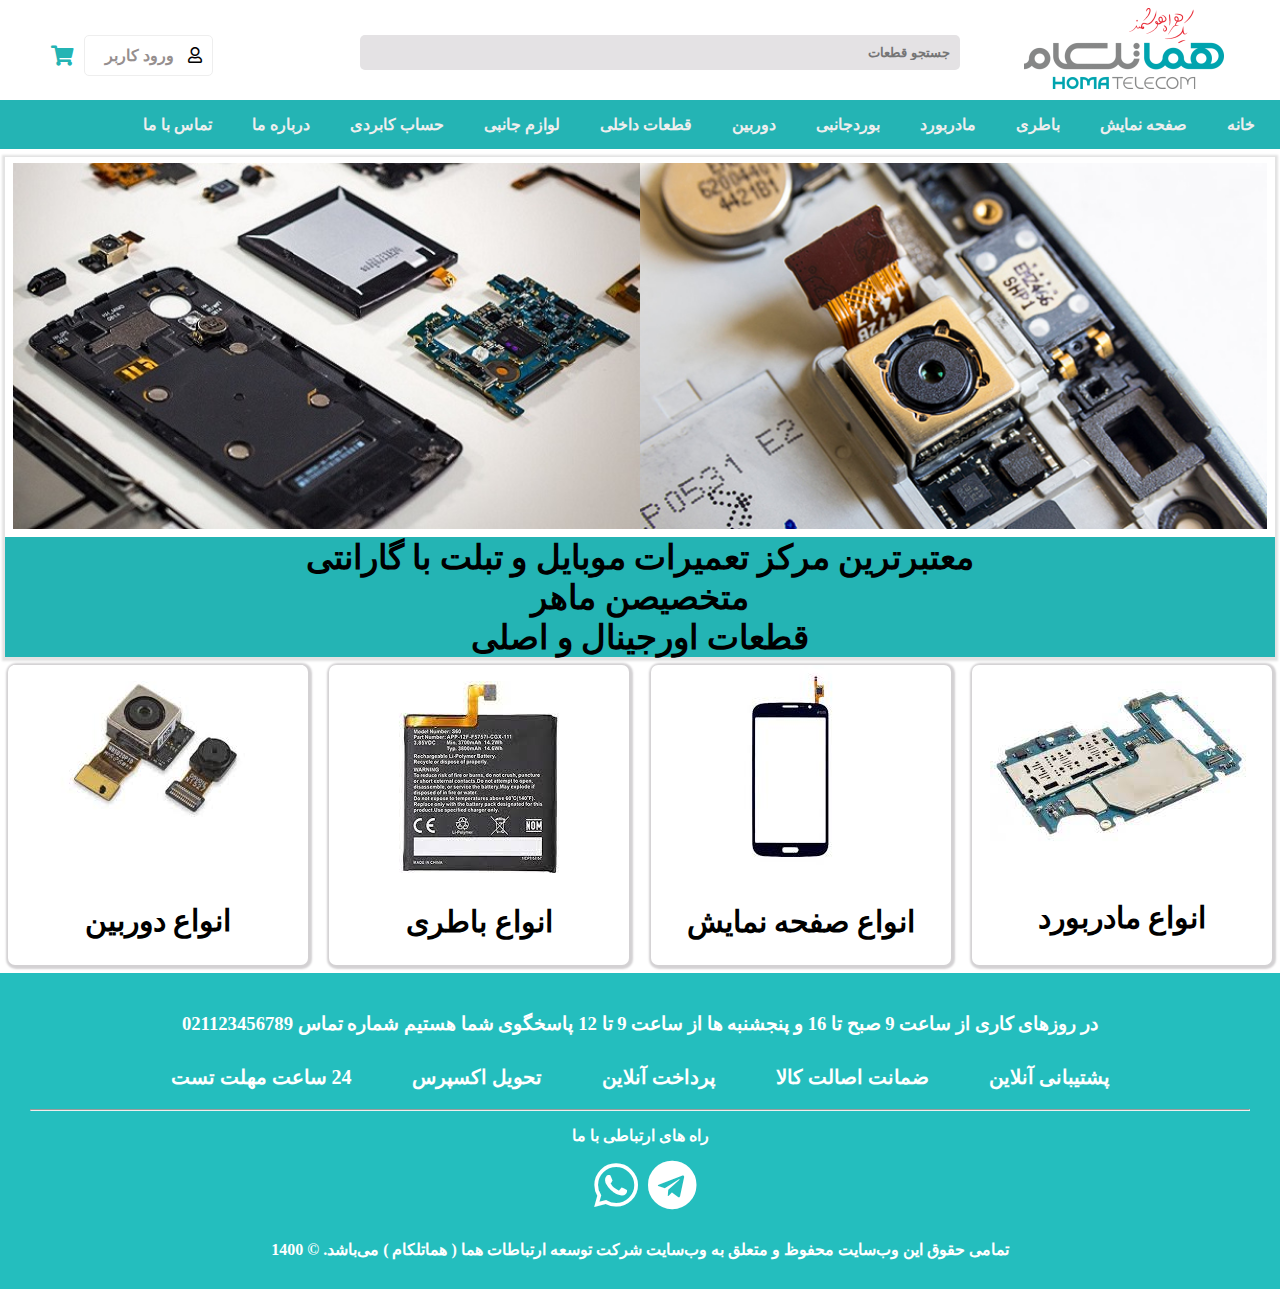
<file: index.html>
<!DOCTYPE html>
<html lang="en">
  <head>
    <meta charset="UTF-8" />
    <meta http-equiv="X-UA-Compatible" content="IE=edge" />
    <meta name="viewport" content="width=device-width, initial-scale=1.0" />
    <title>قطعات وتعمیرات موبایل</title>
    <link rel="stylesheet" href="./style.css" />
    <link
      rel="stylesheet"
      href="https://cdnjs.cloudflare.com/ajax/libs/font-awesome/5.11.2/css/all.css"
    />
  </head>

  <body>
    <header>
      <div class="container">
        <div class="row">
          <div class="col1">
            <div class="logo">
              <img src="./img/logo.png" alt="" />
              <a href="#" id="menu" ><i class="fas fa-bars"></i> </a>
            </div>
          </div>
          <div class="col2">
            <form action="" id="frm">
              <input type="text" id="input" placeholder="جستجو قطعات" />
            </form>
          </div>
          <div class="col3">
            <div class="regs">
              <div class="users">
                <i class="far fa-user"></i>
                <a href="./pages/regestery.html">ورود کاربر </a>
              </div>
              <div class="buying">
                <a href=""><i class="fas fa-shopping-cart"></i></a>
              </div>
            </div>
          </div>
        </div>
      </div>
    </header>
    <nav>
      <ul class="navbar">
        <li class="items"><a href="#">خانه</a></li>
        <li class="items">
          <a href="#">صفحه نمایش</a>
          <ul class="sub-items">
            <li class="sub-items-list"><a href="">صفحه آیفون</a></li>
            <li class="sub-items-list"><a href="">صفحه سامسونگ</a></li>
            <li class="sub-items-list"><a href="">صفحه شیایومی</a></li>
            <li class="sub-items-list"><a href="">صفحه موتورولا</a></li>
            <li class="sub-items-list"><a href="">صفحه آنر</a></li>
            <li class="sub-items-list"><a href="">صفحه لنوو</a></li>
            <li class="sub-items-list"><a href="">صفحه تبلت لنوو</a></li>
          </ul>
        </li>
        <li class="items">
          <a href="#">باطری</a>
          <ul class="sub-items-1">
            <li class="sub-items-list"><a href="">باطری آیفون</a></li>
            <li class="sub-items-list"><a href="">باطری سامسونگ</a></li>
            <li class="sub-items-list"><a href="">باطری شیایومی</a></li>
            <li class="sub-items-list"><a href="">باطری موتورولا</a></li>
            <li class="sub-items-list"><a href="">باطری آنر</a></li>
            <li class="sub-items-list"><a href="">باطری لنوو</a></li>
            <li class="sub-items-list"><a href="">باطری تبلت لنوو</a></li>
          </ul>
        </li>
        <li class="items">
          <a href="#">مادربورد</a>
          <ul class="sub-items-2">
            <li class="sub-items-list"><a href="">مادربورد آیفون</a></li>
            <li class="sub-items-list"><a href="">مادربورد سامسونگ</a></li>
            <li class="sub-items-list"><a href="">مادربورد شیایومی</a></li>
            <li class="sub-items-list"><a href="">مادربورد موتورولا</a></li>
            <li class="sub-items-list"><a href="">مادربورد آنر</a></li>
            <li class="sub-items-list"><a href="">مادربورد لنوو</a></li>
            <li class="sub-items-list"><a href="">مادربورد تبلت لنوو</a></li>
          </ul>
        </li>
        <li class="items">
          <a href="#">بوردجانبی</a>
          <ul class="sub-items-4">
            <li class="sub-items-list"><a href="">بورد جانبی آیفون</a></li>
            <li class="sub-items-list"><a href="">بورد جلنبی سامسونگ</a></li>
            <li class="sub-items-list"><a href="">بورد جانبی موتورولا</a></li>
            <li class="sub-items-list"><a href="">بورد جانبی شیایومی</a></li>
            <li class="sub-items-list"><a href="">بورد جانبی آنر</a></li>
            <li class="sub-items-list"><a href="">بورد جانبی لنوو</a></li>
            <li class="sub-items-list"><a href="">بورد جانبی تبلت لنوو</a></li>
          </ul>
        </li>
        <li class="items">
          <a href="#">دوربین</a>
          <ul class="sub-items-3">
            <li class="sub-items-list">
              <a href="">دوربین اصلی &nbsp;&nbsp; ></a>
              <ul class="sub-items-3-1">
                <li class="sub-sub-item"><a href="">دوربین اصلی آیفون</a></li>
                <li class="sub-sub-item"><a href="">دوربین اصلی سامسونگ</a></li>
                <li class="sub-sub-item">
                  <a href="">دوربین اصلی موتورولا</a>
                </li>
                <li class="sub-sub-item"><a href="">دوربین اصلی آنر</a></li>
                <li class="sub-sub-item"><a href="">دوربین اصلی لنوو</a></li>
                <li class="sub-sub-item"><a href="">دوربین اصلی شیایومی</a></li>
              </ul>
            </li>
            <li class="sub-items-list">
              <a href="">دوربین سلفی &nbsp;&nbsp; > </a>
              <ul class="sub-items-3-2">
                <li class="sub-sub-item"><a href="">دوربین سلفی آیفون</a></li>
                <li class="sub-sub-item"><a href="">دوربین سلفی سامسونگ</a></li>
                <li class="sub-sub-item">
                  <a href="">دوربین سلفی موتورولا</a>
                </li>
                <li class="sub-sub-item"><a href="">دوربین سلفی آنر</a></li>
                <li class="sub-sub-item"><a href="">دوربین سلفی لنوو</a></li>
                <li class="sub-sub-item"><a href="">دوربین سلفی شیایومی</a></li>
              </ul>
            </li>
          </ul>
        </li>
        <li class="items"><a href="#">قطعات داخلی</a></li>
        <li class="items"><a href="#">لوازم جانبی</a></li>
        <li class="items"><a href="#">حساب کابردی</a></li>
        <li class="items"><a href="#">درباره ما</a></li>
        <li class="items"><a href="#">تماس با ما</a></li>
      </ul>
    </nav>
    <main>
      <section class="slid">
        <figure>
          <div>
            <!-- <h2>تمامی خدمات ما دارای گارانتی بوده بدون هیچ قید و شرطی</h2> -->
            <img src="./img/hardware3461.jpg" alt="" />
            <img src="./img/maxresdefault2.jpg" alt="" />
          </div>
          <figcaption id="img1">
            معتبرترین مرکز تعمیرات موبایل و تبلت با گارانتی
          </figcaption>
          <figcaption id="img2">متخصیصن ماهر</figcaption>
          <figcaption id="img3">قطعات اورجینال و اصلی</figcaption>
        </figure>
      </section>
      <div calss="row1">
        <section class="cart1">
          <figure>
            <img src="./img/modb.jfif" alt="" />
            <figcaption>انواع مادربورد</figcaption>
          </figure>
        </section>
        <section class="cart2">
          <figure>
            <img src="./img/tach.jfif" alt="" />
            <figcaption>انواع صفحه نمایش</figcaption>
          </figure>
        </section>
        <section class="cart3">
          <figure>
            <img src="./img/butri.jfif" alt="" />
            <figcaption>انواع باطری</figcaption>
          </figure>
        </section>
        <section class="cart4">
          <figure>
            <img src="./img/camera.jfif" alt="" />
            <figcaption>انواع دوربین</figcaption>
          </figure>
        </section>
      </div>
    </main>
    <footer>
      <h3>
        در روزهای کاری از ساعت 9 صبح تا 16 و پنجشنبه ها از ساعت 9 تا 12 پاسخگوی
        شما هستیم شماره تماس 021123456789
      </h3>
      <ul class="support">
        <li class="sub-support"><a href="">پشتیبانی آنلاین</a></li>
        <li class="sub-support"><a href="">ضمانت اصالت کالا</a></li>
        <li class="sub-support"><a href="">پرداخت آنلاین</a></li>
        <li class="sub-support"><a href="">تحویل اکسپرس</a></li>
        <li class="sub-support"><a href="">24 ساعت مهلت تست</a></li>
      </ul>
      <hr />
      <p>راه های ارتباطی با ما</p>
      <div>
        <i class="fab fa-telegram"></i>
        <i class="fab fa-whatsapp"></i>
      </div>

      <p>
        تمامی حقوق این وب‌سایت محفوظ و متعلق به وب‌سایت شرکت توسعه ارتباطات هما
        ( هماتلکام ) می‌باشد. © 1400
      </p>
    </footer>
    <script src="app.js"></script>
  </body>
</html>
</file>
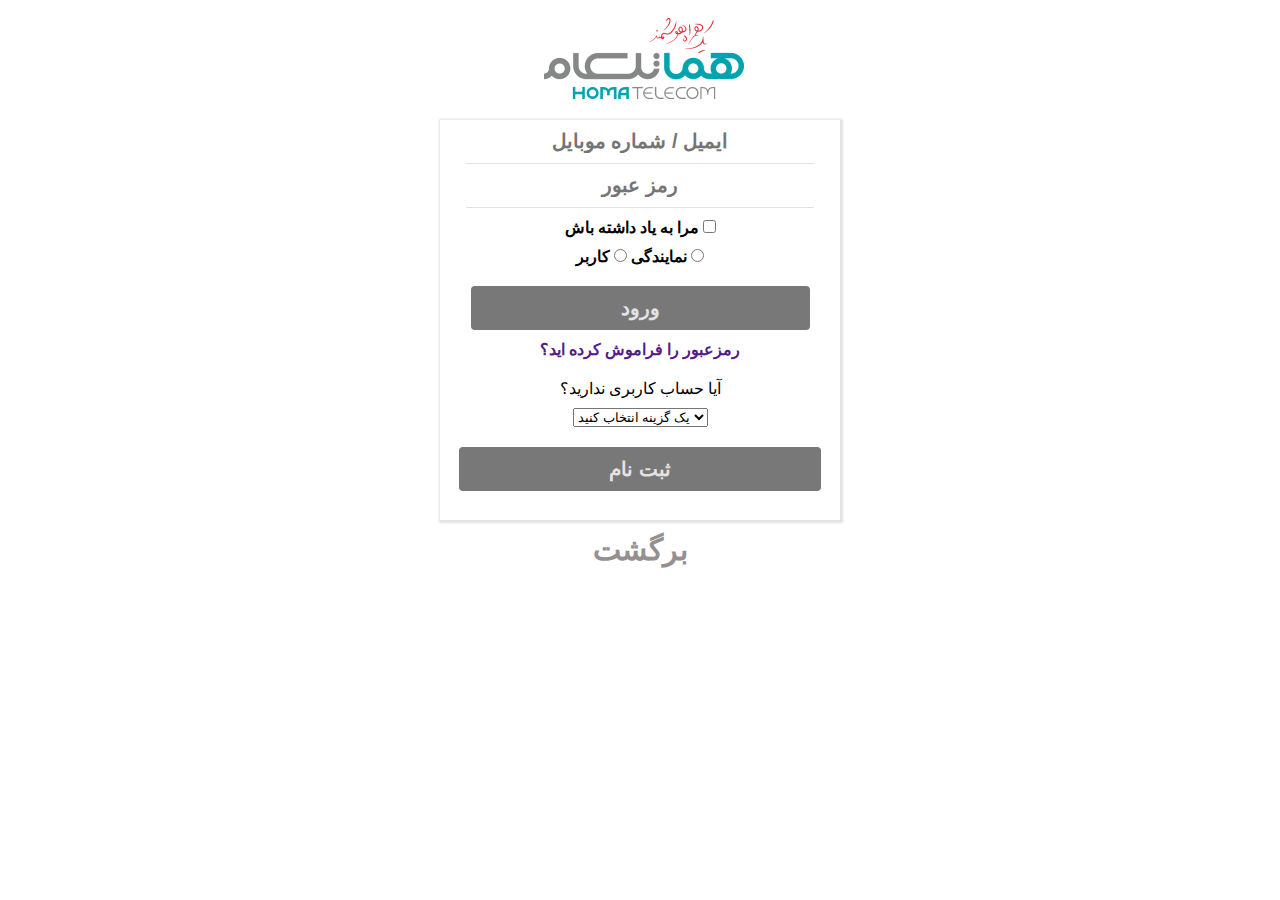
<file: pages/regestery.html>
<!DOCTYPE html>
<html lang="en">
  <head>
    <meta charset="UTF-8" />
    <meta http-equiv="X-UA-Compatible" content="IE=edge" />
    <meta name="viewport" content="width=device-width, initial-scale=1.0" />
    <title>ثبت نام</title>
    <link rel="stylesheet" href="./stylereg.css" />
  </head>
  <body>
    <header>
      <img src="../img/logo.png" alt="" />
    </header>
    <main>
      <form action="">
        <input type="text" placeholder="ایمیل / شماره موبایل" name="user" />
        <input type="password" placeholder="رمز عبور" name="pass" />
        <div>
          <label for="lbl">مرا به یاد داشته باش</label>
          <input type="checkbox" name="" id="lbl" name="member" value="member" />
        </div>
        <div>
          <label for="rdi">نمایندگی</label>
          <input type="radio" name="chk" id="rdi" value="نمایندگی" />
          <label for="rdio">کاربر</label>
          <input type="radio" name="chk" id="rdio" value="کاربر" />
        </div>

        <button type="submit">ورود</button>
        <p><a href="">رمزعبور را فراموش کرده اید؟</a></p>
        <p>آیا حساب کاربری ندارید؟</p>
        <select name="" id="">
          <option value="---">یک گزینه انتخاب کنید</option>
          <option value="User">کاربر</option>
          <option value="Agent">نمایندگی</option>
        </select>
        <button type="submit">ثبت نام</button>
      </form>
      <h4><a href="../index.html">برگشت</a></h4>
    </main>
  </body>
</html>
</file>
<file: style.css>
* {
  margin: 0;
  padding: 0;
  box-sizing: border-box;
}
body {
  direction: rtl;
  width: 100%;
}
#menu {
  display: none;
}
header {
}
.logo a {
  text-decoration: none;
}
.row {
  display: grid;
  grid-template-columns: repeat(12, 1fr);
}
.col1 {
  grid-column: 1/4;
  text-align: center;
}
.col2 {
  grid-column: 4/10;
}
.col3 {
  grid-column: 11/13;
}
.col2 #input {
  width: 600px;
  padding: 10px;
  border-radius: 5px;
  background: #e4e2e4;
  border: none;
  outline: none;
  margin-top: 35px;
  font-weight: 900;
}

.regs {
  margin-top: 30px;
  display: flex;
}
.regs a {
  text-decoration: none;
  padding: 10px;
  font-weight: 900;
  color: #968f8f;
}
.users {
  border: 1px solid #eee;
  padding: 10px;
  border-radius: 5px;
  margin-top: 5px;
}
.buying {
  margin-top: 15px;
  font-weight: 900;
  font-size: 20px;
}
.buying i {
  color: rgb(36, 180, 180);
}

.navbar {
  display: flex;
  background-color: rgb(36, 180, 180);
  position: relative;
}
.items {
  padding: 15px;
  list-style: none;
  font-weight: 900;
  margin-right: 10px;
}
.items a {
  text-decoration: none;
  color: #eee;
}

.items .sub-items {
  display: none;
  background-color: rgb(36, 180, 180);
  list-style: none;
  position: absolute;
  right: 65px;
  padding: 10px;
}
.items:hover > .sub-items {
  display: block;
}
.sub-items li {
  padding: 13px;
}
.items .sub-items-1 {
  display: none;
  background-color: rgb(36, 180, 180);
  list-style: none;
  position: absolute;
  right: 170px;
  padding: 10px;
}
.items:hover > .sub-items-1 {
  display: block;
}
.sub-items-1 li {
  padding: 13px;
}
.items .sub-items-2 {
  display: none;
  background-color: rgb(36, 180, 180);
  list-style: none;
  position: absolute;
  right: 250px;
  padding: 10px;
}
.items:hover > .sub-items-2 {
  display: block;
}
.sub-items-2 li {
  padding: 13px;
}
.items .sub-items-3 {
  display: none;
  background-color: rgb(36, 180, 180);
  list-style: none;
  position: absolute;
  right: 430px;
  padding: 10px;
}
.items:hover > .sub-items-3 {
  display: block;
}
.sub-items-3 li {
  padding: 15px;
  color: #eee;
}
.sub-items-3 {
  position: relative;
}
.sub-items-3-1 {
  display: none;
  position: absolute;
  top: 4px;
  left: -149px;
  background-color: rgb(36, 180, 180);
  list-style: none;
}
.sub-items-list:hover > .sub-items-3-1 {
  display: block;
}
.sub-items-3-1 li {
  padding: 15px;
  position: relative;
}
.sub-items-list a {
  font-weight: bold;
}
.sub-items-3-2 {
  display: none;
  position: absolute;
  top: 60px;
  left: -149px;
  background-color: rgb(36, 180, 180);
  list-style: none;
  z-index: 999;
}
.sub-items-list:hover > .sub-items-3-2 {
  display: block;
}
.sub-items-3-2 li {
  padding: 15px;
  position: relative;
}

.items .sub-items-4 {
  position: absolute;
  background-color: rgb(36, 180, 180);
  right: 340px;
  margin-top: 5px;
  display: none;
}
.sub-items-4 li {
  list-style: none;
  padding: 15px;
}
.items:hover > .sub-items-4 {
  display: block;
}

.slid figure {
  box-shadow: 0 1px 2px 3px #e3e3e3;
  margin: 5px 5px;
}
figure div {
  display: flex;
  justify-content: space-around;
}
figure div img {
  width: 50%;
  margin-top: 6px;
}

.slid figure #img1,
#img2,
#img3 {
  text-align: center;
  font-weight: 900;
  font-size: 34px;
  background-color: rgb(36, 180, 180);
}
main div {
  display: flex;
  justify-content: space-between;
  margin: 8px;
  cursor: pointer;
}
.cart1 figure {
  width: 300px;
  height: 300px;
  background: #fff;
  border-radius: 7px;
  text-align: center;
  box-shadow: 1px 1px 2px 3px #d3d1d3;
}
.cart1 figure figcaption {
  font-size: 30px;
  font-weight: 900;
  margin-top: 40px;
}
.cart2 figure {
  width: 300px;
  height: 300px;
  background: #fff;
  border-radius: 7px;
  text-align: center;
  box-shadow: 1px 1px 2px 3px #d3d1d3;
}
.cart2 figure figcaption {
  font-size: 30px;
  font-weight: 900;
  margin-top: 10px;
}
.cart3 figure {
  width: 300px;
  height: 300px;
  background: #fff;
  border-radius: 7px;
  text-align: center;
  box-shadow: 1px 1px 2px 3px #d3d1d3;
}
.cart3 figure figcaption {
  font-size: 30px;
  font-weight: 900;
  margin-top: 10px;
}
.cart4 figure {
  width: 300px;
  height: 300px;
  background: #fff;
  border-radius: 7px;
  text-align: center;
  box-shadow: 1px 1px 2px 3px #d3d1d3;
}
.cart4 figure figcaption {
  font-size: 30px;
  font-weight: 900;
  margin-top: 60px;
}
footer {
  background-color: rgb(36, 190, 190);
  padding: 30px;
}
footer h3 {
  margin-top: 10px;
  color: #fff;
  text-align: center;
}
footer ul {
  margin-top: 30px;
  display: flex;
  list-style: none;
  justify-content: center;
}
footer ul a {
  text-decoration: none;
  padding: 30px;
  font-size: 20px;
  font-weight: 900;
  color: #fff;
}
footer hr {
  margin-top: 20px;
}
footer p {
  margin-top: 15px;
  font-weight: 900;
  color: #fff;
}
footer div {
  display: flex;
  justify-content: center;
}
footer i {
  margin-top: 15px;
  margin-bottom: 15px;
  font-weight: 400;
  font-size: 50px;
  color: #fff;
  margin-left: 10px;
  cursor: pointer;
}
footer p {
  text-align: center;
}

@media screen and (max-width: 767px) {
  body {
    width: 100%;
  }
  .navbar {
    display: none;
  }
  #menu {
    display: block;
    padding: 10px;
    font-size: 30px;
    color: rgb(36, 190, 190);
  }
  
  .row {
    gap: 10px;
  }
  .col1 {
    grid-column: 1/13;
  }
  .col2 {
    grid-column: 1/7;
    margin-right: 2px;
  }
  .col3 {
    grid-column: 8/13;
  }
  .col2 #input {
    width: 180px;
    padding: 10px;
    border-radius: 5px;
    background: #e4e2e4;
    border: none;
    outline: none;
    margin-top: 35px;
    font-weight: 900;
  }

  .users {
    margin-top: 5px;
  }
  .users i {
    display: none;
  }
  .buying {
    margin-top: 15px;
    font-weight: 900;
    font-size: 15px;
  }
.items .sub-items li {
   display: none ;
}
.items .sub-items-1 li {
 display: none;
}
.items .sub-items-2 li{
display: none;
}
.items .sub-items-3 li {
  display: none;
}
.items .sub-items-3-1{
  display: none;
}
.items .sub-items-4 li{
  display: none;

}
  main div {
    display: flex;
    margin: 8px;
    cursor: pointer;
    flex-direction: column;
    align-items: center;
  }
  figure div {
    display: flex;
    flex-direction: row;
  }
  .cart1,
  .cart2,
  .cart3,
  .cart4 {
    margin: 6px;
  }
  figure div img {
    margin-top: 6px;
  }
  footer {
    padding: 0;
  }
  footer ul {
    margin-top: 30px;
    display: flex;
    list-style: none;
    flex-direction: column;
    padding: 2px;
  }
}
</file>
<file: pages/stylereg.css>
* {
  margin: 0;
  padding: 0;
  box-sizing: border-box;
}
body {
  background-color: #fff;
}
header {
  text-align: center;
  margin-top: 10px;
}
form {
  display: flex;
  flex-direction: column;
  align-items: center;
  box-shadow: 1px 1px 2px 2px #e3e3e3;
  width: 400px;
  margin: 0 auto;
  height: 400px;
  margin-top: 10px;
}
form input {
  padding: 10px 40px;
  border: none;
  border-bottom: 1px solid #e3e3e3;
  text-align: center;
  font-weight: 900;
  font-size: 20px;
  outline: none;
}

form div {
  margin-top: 10px;
  font-weight: 900;
}
form button {
  padding: 10px 150px;
  border: none;
  background: #797878;
  text-align: center;
  font-weight: 900;
  font-size: 20px;
  color: #e3e3e3;
  margin-top: 20px;
  border-radius: 4px;
}
form p {
  padding: 10px;
}
form p a {
  text-decoration: none;
  font-weight: 900;
}
main form select option {
  font-weight: 900;
  font-size: 20px;
  text-align: center;
  background-color: #e3e3e3;
}
main h4 {
  text-align: center;
  margin-top: 12px;
}
main h4 a {
  text-decoration: none;
  font-weight: 900;
  font-size: 30px;
  color: #968f8f;
}

@media screen and (max-width: 767px) {
  body {
    width: 100%;
  }
  form {
    width: 320px;
  }
  form input {
    padding: 10px 10px;
  }
  form button {
    padding: 10px 130px;
  }
}
</file>
